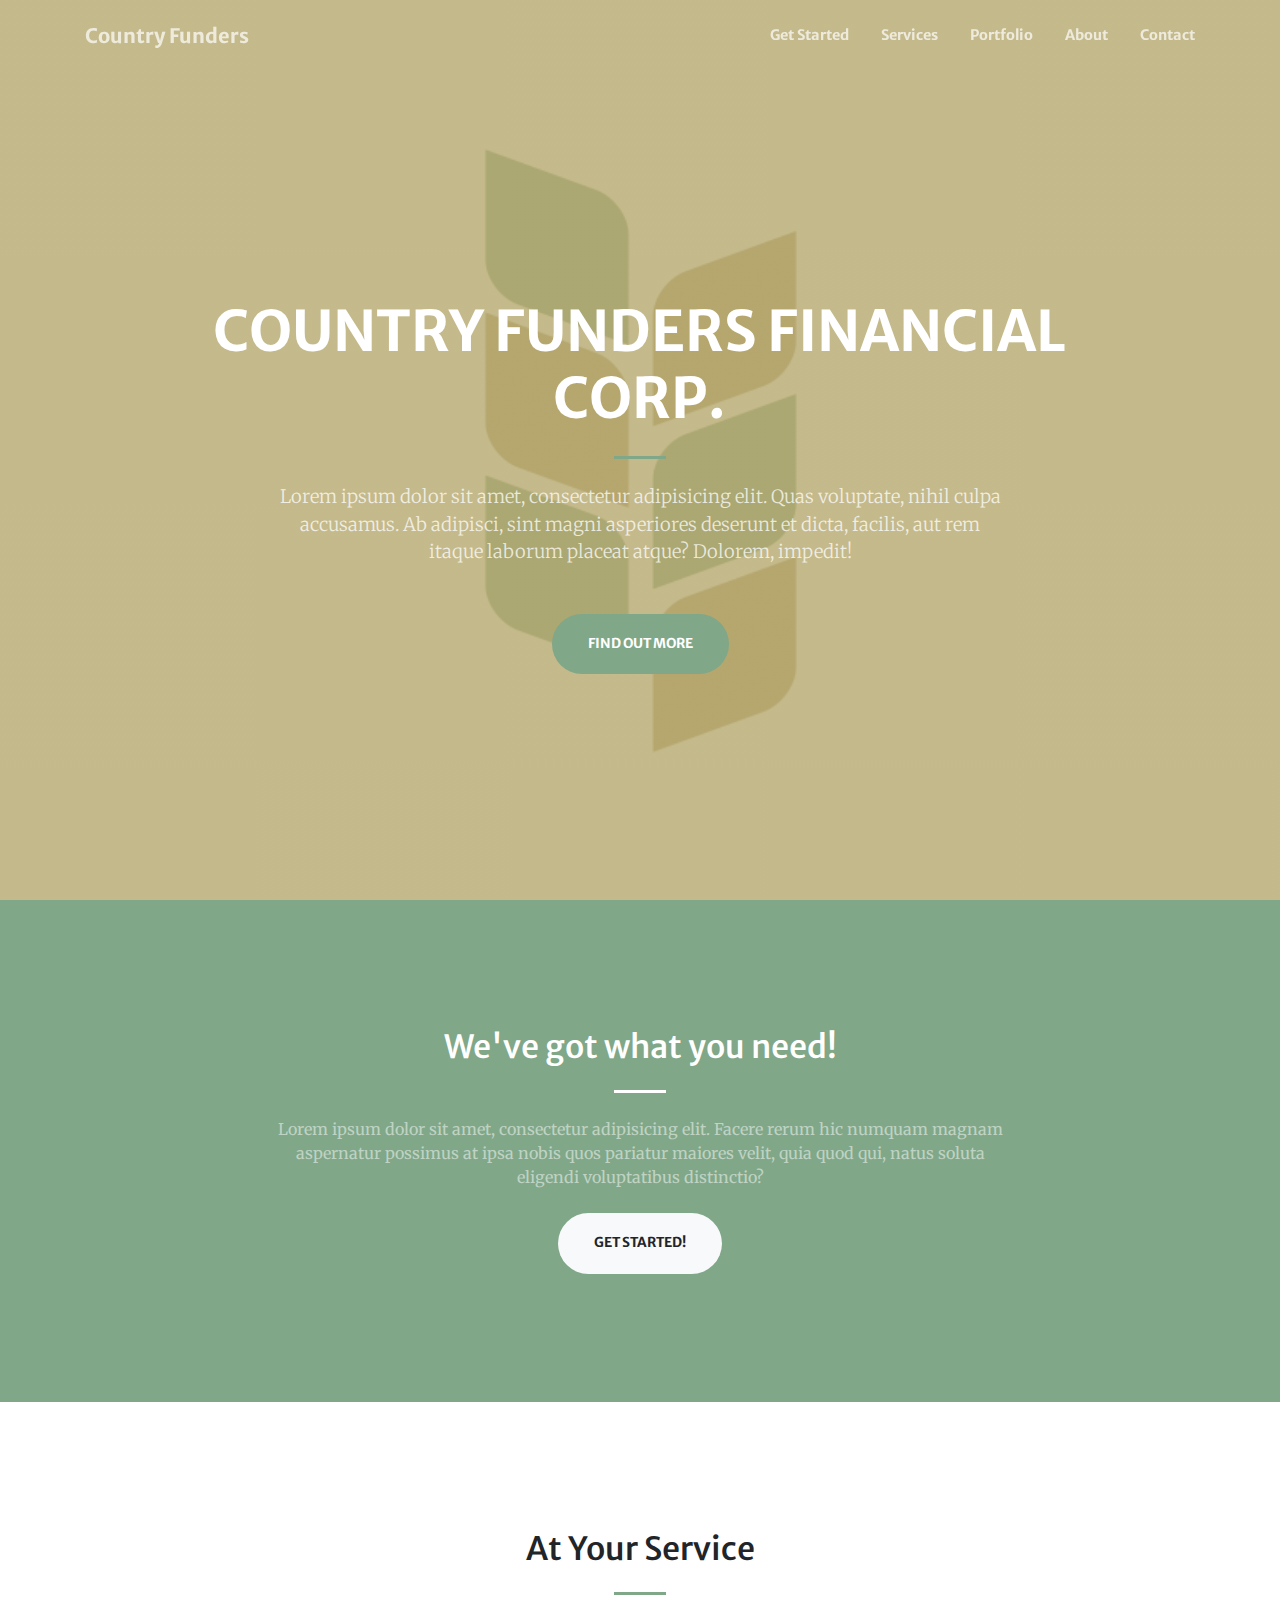
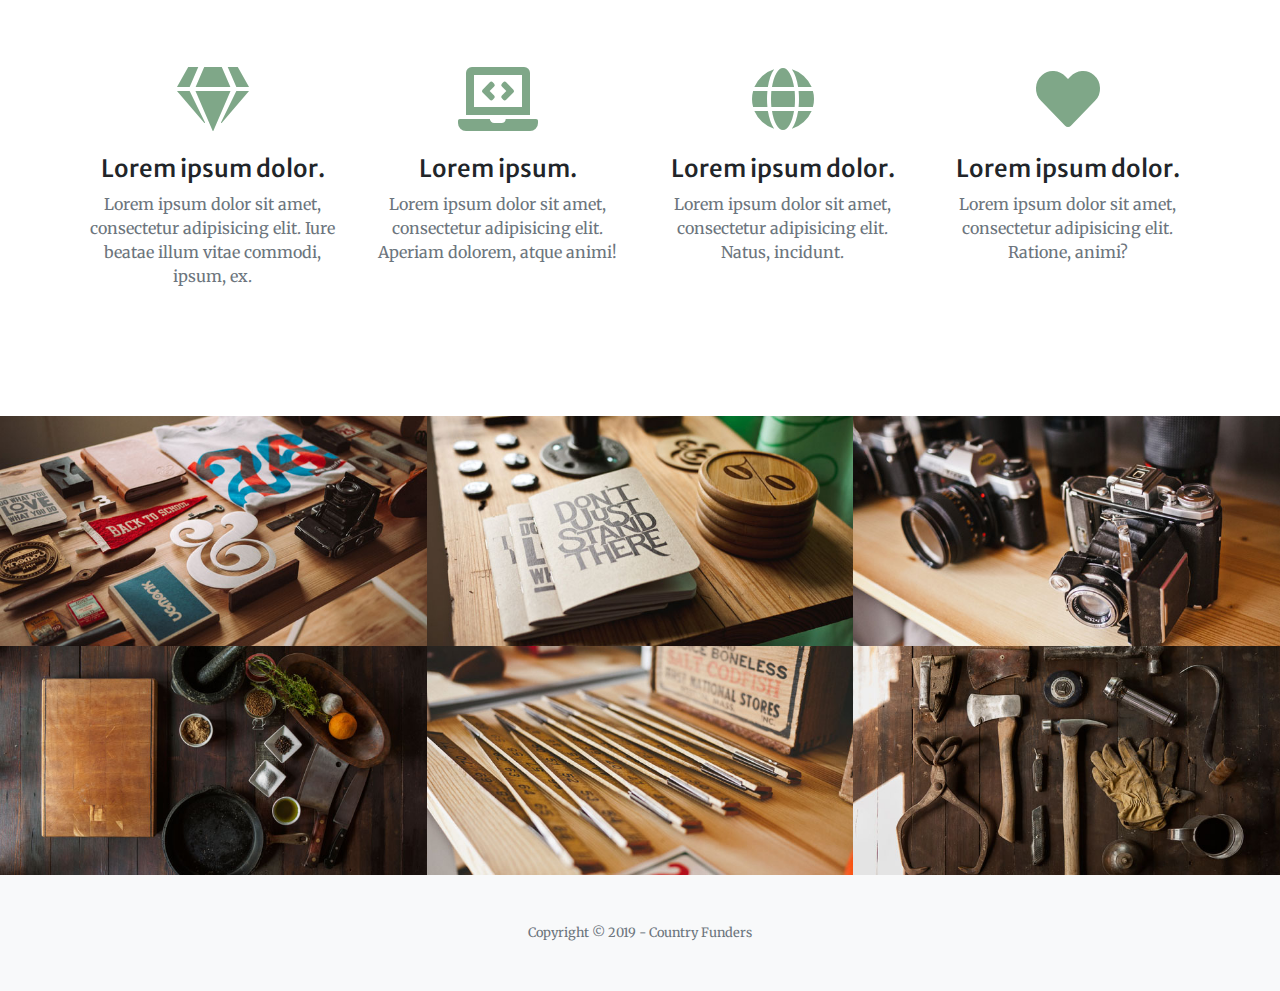
<file: index.html>
<!DOCTYPE html>
<html lang="en">
  <head>
    <meta charset="utf-8">
    <meta name="viewport" content="width=device-width, initial-scale=1, shrink-to-fit=no">
    <meta name="description" content="">
    <meta name="author" content="">
    <title>Country Funders</title>
    <link href="vendor/fontawesome-free/css/all.min.css" rel="stylesheet" type="text/css">
    <link href="https://fonts.googleapis.com/css?family=Merriweather+Sans:400,700" rel="stylesheet">
    <link href='https://fonts.googleapis.com/css?family=Merriweather:400,300,300italic,400italic,700,700italic' rel='stylesheet' type='text/css'>
    <link href="vendor/magnific-popup/magnific-popup.css" rel="stylesheet">
    <link href="css/creative.css" rel="stylesheet">
  </head>
  <body id="page-top">
    <nav class="navbar navbar-expand-lg navbar-light fixed-top py-3" id="mainNav">
      <div class="container">
        <a class="navbar-brand js-scroll-trigger" href="#page-top">Country Funders</a>
        <button class="navbar-toggler navbar-toggler-right" type="button" data-toggle="collapse" data-target="#navbarResponsive" aria-controls="navbarResponsive" aria-expanded="false" aria-label="Toggle navigation">
        <span class="navbar-toggler-icon"></span>
        </button>
        <div class="collapse navbar-collapse" id="navbarResponsive">
          <ul class="navbar-nav ml-auto my-2 my-lg-0">
            <li class="nav-item">
              <a class="nav-link js-scroll-trigger" href="#get-started">Get Started</a>
            </li>
            <li class="nav-item">
              <a class="nav-link js-scroll-trigger" href="#services">Services</a>
            </li>
            <li class="nav-item">
              <a class="nav-link js-scroll-trigger" href="#portfolio">Portfolio</a>
            </li>
            <li class="nav-item">
              <a class="nav-link js-scroll-trigger" href="./about.html">About</a>
            </li>
            <li class="nav-item">
              <a class="nav-link js-scroll-trigger" href="./contact.html">Contact</a>
            </li>
          </ul>
        </div>
      </div>
    </nav>
    <header class="masthead">
      <div class="container h-100">
        <div class="row h-100 align-items-center justify-content-center text-center">
          <div class="col-lg-10 align-self-end">
            <h1 class="text-uppercase text-white font-weight-bold">Country Funders Financial Corp.</h1>
            <hr class="divider my-4">
          </div>
          <div class="col-lg-8 align-self-baseline">
            <p class="text-white-75 font-weight-light mb-5">Lorem ipsum dolor sit amet, consectetur adipisicing elit. Quas voluptate, nihil culpa accusamus. Ab adipisci, sint magni asperiores deserunt et dicta, facilis, aut rem itaque laborum placeat atque? Dolorem, impedit!</p>
            <a class="btn btn-primary btn-xl js-scroll-trigger" href="#about">Find Out More</a>
          </div>
        </div>
      </div>
    </header>
    <section class="page-section bg-primary" id="get-started">
      <div class="container">
        <div class="row justify-content-center">
          <div class="col-lg-8 text-center">
            <h2 class="text-white mt-0">We've got what you need!</h2>
            <hr class="divider light my-4">
            <p class="text-white-50 mb-4">Lorem ipsum dolor sit amet, consectetur adipisicing elit. Facere rerum hic numquam magnam aspernatur possimus at ipsa nobis quos pariatur maiores velit, quia quod qui, natus soluta eligendi voluptatibus distinctio?</p>
            <a class="btn btn-light btn-xl js-scroll-trigger" href="#services">Get Started!</a>
          </div>
        </div>
      </div>
    </section>
    <section class="page-section" id="services">
      <div class="container">
        <h2 class="text-center mt-0">At Your Service</h2>
        <hr class="divider my-4">
        <div class="row">
          <div class="col-lg-3 col-md-6 text-center">
            <div class="mt-5">
              <i class="fas fa-4x fa-gem text-primary mb-4"></i>
              <h3 class="h4 mb-2">Lorem ipsum dolor.</h3>
              <p class="text-muted mb-0">Lorem ipsum dolor sit amet, consectetur adipisicing elit. Iure beatae illum vitae commodi, ipsum, ex.</p>
            </div>
          </div>
          <div class="col-lg-3 col-md-6 text-center">
            <div class="mt-5">
              <i class="fas fa-4x fa-laptop-code text-primary mb-4"></i>
              <h3 class="h4 mb-2">Lorem ipsum.</h3>
              <p class="text-muted mb-0">Lorem ipsum dolor sit amet, consectetur adipisicing elit. Aperiam dolorem, atque animi!</p>
            </div>
          </div>
          <div class="col-lg-3 col-md-6 text-center">
            <div class="mt-5">
              <i class="fas fa-4x fa-globe text-primary mb-4"></i>
              <h3 class="h4 mb-2">Lorem ipsum dolor.</h3>
              <p class="text-muted mb-0">Lorem ipsum dolor sit amet, consectetur adipisicing elit. Natus, incidunt.</p>
            </div>
          </div>
          <div class="col-lg-3 col-md-6 text-center">
            <div class="mt-5">
              <i class="fas fa-4x fa-heart text-primary mb-4"></i>
              <h3 class="h4 mb-2">Lorem ipsum dolor.</h3>
              <p class="text-muted mb-0">Lorem ipsum dolor sit amet, consectetur adipisicing elit. Ratione, animi?</p>
            </div>
          </div>
        </div>
      </div>
    </section>
    <section id="portfolio">
      <div class="container-fluid p-0">
        <div class="row no-gutters">
          <div class="col-lg-4 col-sm-6">
            <a class="portfolio-box" href="img/portfolio/fullsize/1.jpg">
              <img class="img-fluid" src="img/portfolio/thumbnails/1.jpg" alt="">
              <div class="portfolio-box-caption">
                <div class="project-category text-white-50">
                  Category
                </div>
                <div class="project-name">
                  Project Name
                </div>
              </div>
            </a>
          </div>
          <div class="col-lg-4 col-sm-6">
            <a class="portfolio-box" href="img/portfolio/fullsize/2.jpg">
              <img class="img-fluid" src="img/portfolio/thumbnails/2.jpg" alt="">
              <div class="portfolio-box-caption">
                <div class="project-category text-white-50">
                  Category
                </div>
                <div class="project-name">
                  Project Name
                </div>
              </div>
            </a>
          </div>
          <div class="col-lg-4 col-sm-6">
            <a class="portfolio-box" href="img/portfolio/fullsize/3.jpg">
              <img class="img-fluid" src="img/portfolio/thumbnails/3.jpg" alt="">
              <div class="portfolio-box-caption">
                <div class="project-category text-white-50">
                  Category
                </div>
                <div class="project-name">
                  Project Name
                </div>
              </div>
            </a>
          </div>
          <div class="col-lg-4 col-sm-6">
            <a class="portfolio-box" href="img/portfolio/fullsize/4.jpg">
              <img class="img-fluid" src="img/portfolio/thumbnails/4.jpg" alt="">
              <div class="portfolio-box-caption">
                <div class="project-category text-white-50">
                  Category
                </div>
                <div class="project-name">
                  Project Name
                </div>
              </div>
            </a>
          </div>
          <div class="col-lg-4 col-sm-6">
            <a class="portfolio-box" href="img/portfolio/fullsize/5.jpg">
              <img class="img-fluid" src="img/portfolio/thumbnails/5.jpg" alt="">
              <div class="portfolio-box-caption">
                <div class="project-category text-white-50">
                  Category
                </div>
                <div class="project-name">
                  Project Name
                </div>
              </div>
            </a>
          </div>
          <div class="col-lg-4 col-sm-6">
            <a class="portfolio-box" href="img/portfolio/fullsize/6.jpg">
              <img class="img-fluid" src="img/portfolio/thumbnails/6.jpg" alt="">
              <div class="portfolio-box-caption p-3">
                <div class="project-category text-white-50">
                  Category
                </div>
                <div class="project-name">
                  Project Name
                </div>
              </div>
            </a>
          </div>
        </div>
      </div>
    </section>
    <footer class="bg-light py-5">
      <div class="container">
        <div class="small text-center text-muted">Copyright &copy; 2019 - Country Funders</div>
      </div>
    </footer>
    <script src="vendor/jquery/jquery.min.js"></script>
    <script src="vendor/bootstrap/js/bootstrap.bundle.min.js"></script>
    <script src="vendor/jquery-easing/jquery.easing.min.js"></script>
    <script src="vendor/magnific-popup/jquery.magnific-popup.min.js"></script>
    <script src="js/creative.min.js"></script>
  </body>
</html>
</file>
